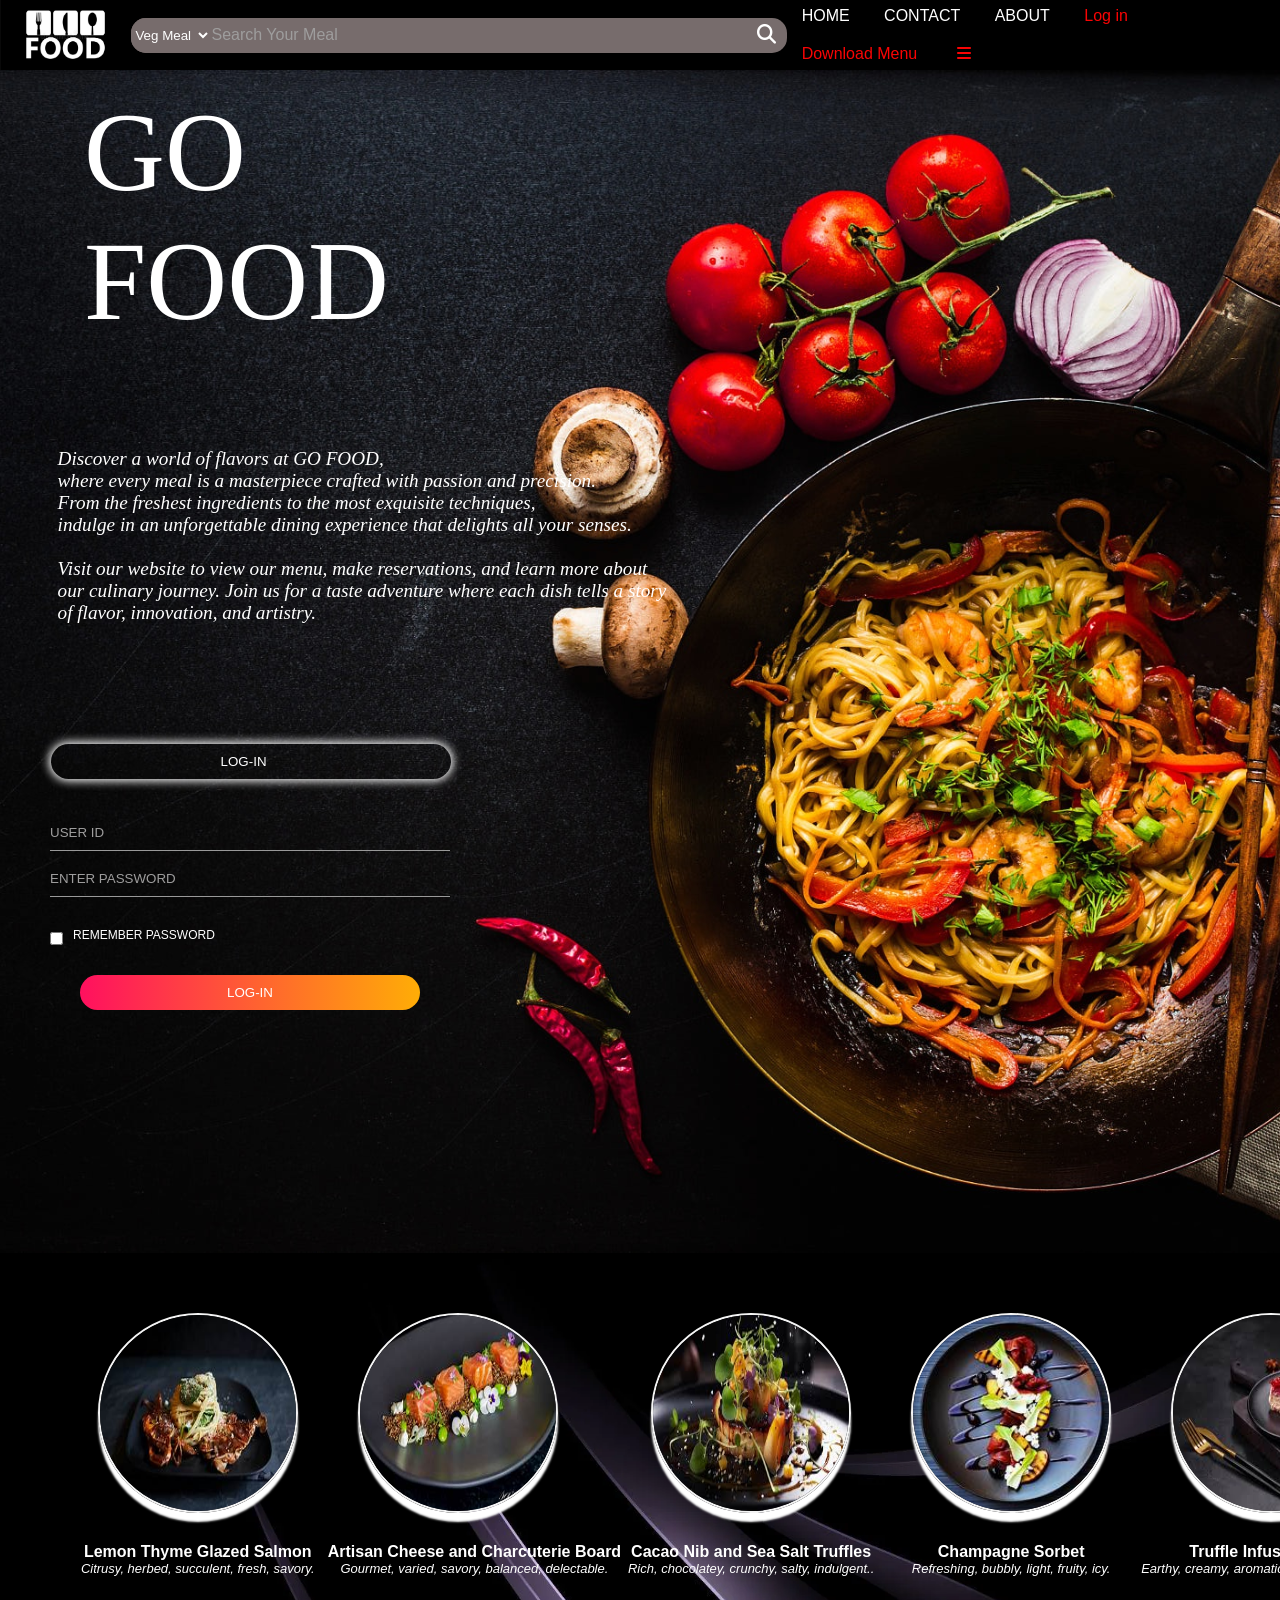
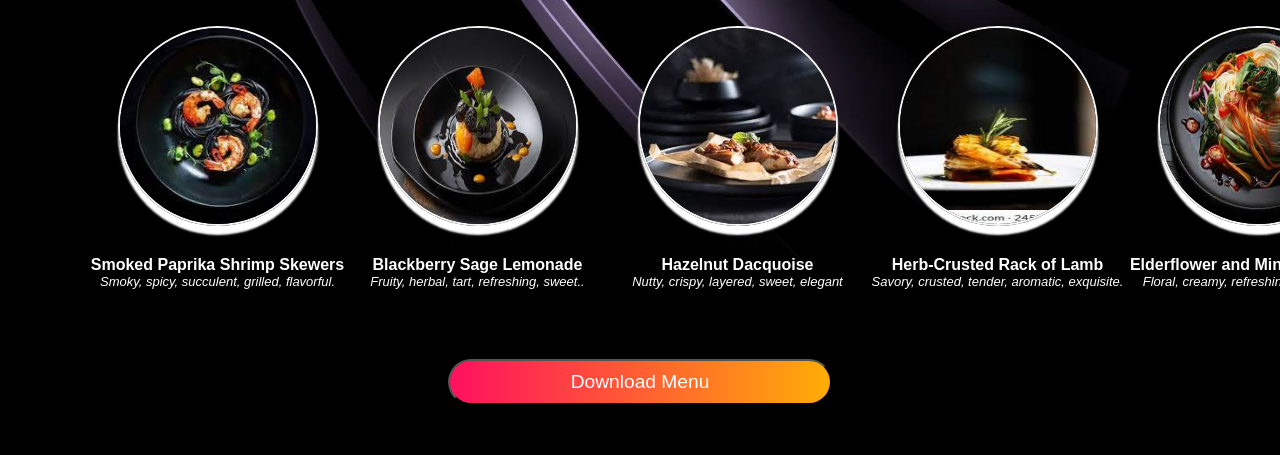
<file: index.html>
<!DOCTYPE html>
<html lang="en">

<head>
    <meta charset="UTF-8">
    <meta name="viewport" content="width=device-width, initial-scale=1.0">
    <title>SINGLE PAGE WEBSITE</title>

    <!-- link of fontawsom -->
    <link rel="stylesheet" href="https://cdnjs.cloudflare.com/ajax/libs/font-awesome/6.5.2/css/all.min.css"
        integrity="sha512-SnH5WK+bZxgPHs44uWIX+LLJAJ9/2PkPKZ5QiAj6Ta86w+fsb2TkcmfRyVX3pBnMFcV7oQPJkl9QevSCWr3W6A=="
        crossorigin="anonymous" referrerpolicy="no-referrer" />

    <!-- link of css file -->
    <link rel="stylesheet" href="style.css">
</head>

<body>


    <header>


        <nav>

            <img src="logo2.jpg" class="logo">
            <div class="nav-serch">
                <select class="serch-option">
                    <option>Veg Meal</option>
                    <option>Non-Veg Meal</option>
                </select>
                <input placeholder="Search Your Meal" class="serch-input">
                <div class="serch-icon">
                    <i class="fa-solid fa-magnifying-glass"></i>
                </div>
            </div>

            <div>

                <ul>
                    <Li><a href="index.html" class="NAV-OP">HOME</a></Li>
                    <Li><a href="about.html" class="NAV-OP">CONTACT</a></Li>
                    <Li><a href="CONTECT.HTML" class="NAV-OP">ABOUT</a></Li>
                    <Li><a href="#btn1" class="login-btn">Log in</a></Li>
                    <Li><a href="#btn-bg" class="btn">Download Menu</a></Li>
                    <Li><a href="dasbord.html" class="btn"><i class="fa-solid fa-bars"></i></a></Li>
                </ul>
            </div>
        </nav>

        </div>

        </div>

    </header>
    <div class="backimg">

    </div>

    <div class="hero">

        <div class="hero-mag">
            <PRE>
        <h1>   GO 
   FOOD</h1>
    <p>      
        
      
            Discover a world of flavors at GO FOOD, 
            where every meal is a masterpiece crafted with passion and precision.
            From the freshest ingredients to the most exquisite techniques,
            indulge in an unforgettable dining experience that delights all your senses. 
        
            Visit our website to view our menu, make reservations, and learn more about
            our culinary journey. Join us for a taste adventure where each dish tells a story 
            of flavor, innovation, and artistry.
        </p>
        </PRE>
        <div id="btn1">
            <div class="form-box">

                <div class="form-button">
                    <div class="button-box">
                        <div id="btn">

                        </div>
                        <button type="button" class="toggle-button " onclick="login()">LOG-IN</button>
                        <!-- <button type="button" class="toggle-button " onclick="signin()">SIGN-IN</button> -->
                       
                    </div>

                </div>
            </div>
        </div>
   
        <form id="log-in" class="input-group">
            <input type="text" class="input-fiald" placeholder="USER ID" required>
            <input type="email" class="input-fiald" placeholder="ENTER PASSWORD" required>
            <input type="checkbox" class="check-box"><span>REMEMBER PASSWORD</span>
            <button type="submit" class="submit-btn"><a href="menu.html">LOG-IN</a></button>
            

        </form>

        <!-- <form id="sign-in" class="input-group1">
            <input type="text" class="input-fiald" placeholder="USER ID" required>
            <input type="text" class="input-fiald" placeholder="E-MAIL ID" required>
            <input type="text" class="input-fiald" placeholder="ENTER PASSWORD" required>
            <input type="checkbox" class="check-box"><span>I AGREED TO THE TERMS AND CONDITIONS</span>
            <button type="submit" class="submit-btn">SIGN-IN</button>
        
        </form>     -->


    </div>





    </div>

    <div class="homeb1">
        <div class="box">
            <div class="food-img"><img src="3i.jpeg" alt="#">
                <h4>Lemon Thyme Glazed Salmon</h4>
                <p>Citrusy, herbed, succulent, fresh, savory.</p>
            </div>
            <div class="food-img"><img src="4i.jpeg" alt="#">
                <h4>Artisan Cheese and Charcuterie Board</h4>
                 <p>Gourmet, varied, savory, balanced, delectable.</p>
            </div>
            <div class="food-img"><img src="12i.jpeg" alt="#">
                <h4>Cacao Nib and Sea Salt Truffles</h4>
                 <p>Rich, chocolatey, crunchy, salty, indulgent..</p>
            </div>
            <div class="food-img"><img src="6i.jpeg" alt="#">
                <h4>Champagne Sorbet</h4>
                 <p>Refreshing, bubbly, light, fruity, icy.</p>
            </div>
            <div class="food-img"><img src="9i.jpeg" alt="#">
                <h4>Truffle Infused Risotto </h4>
                 <p>Earthy, creamy, aromatic, decadent, luxurious.</p>
            </div>
            <div class="food-img"><img src="2i.jpeg" alt="#">
                <h4>Smoked Paprika Shrimp Skewers</h4>
                 <p>Smoky, spicy, succulent, grilled, flavorful.</p>
            </div>
            <div class="food-img"><img src="5i.jpeg" alt="#">
                <h4>Blackberry Sage Lemonade</h4>
                 <p>Fruity, herbal, tart, refreshing, sweet..</p>
            </div>
            <div class="food-img"><img src="13i.jpeg" alt="#">
                <h4>Hazelnut Dacquoise</h4>
                 <p>Nutty, crispy, layered, sweet, elegant</p>
            </div>
            <div class="food-img"><img src="10i.jpeg" alt="#">
                <h4>Herb-Crusted Rack of Lamb</h4>
                 <p>Savory, crusted, tender, aromatic, exquisite.</p>
            </div>
            <div class="food-img"><img src="11i.jpeg" alt="#">
                <h4>Elderflower and Mint Panna Cotta</h4>
                 <p>Floral, creamy, refreshing, light, delicate</p>
            </div>
       
        </div>




       
    </div>
    
      <div id="btn-bg">
        <button type="submit" class="menu-btn"><a href="menu.html" class="login-btn2">Download Menu</a></button>
      </div>

    <div class="home2-hed">
   
    </div>


</body>

</html>
</file>
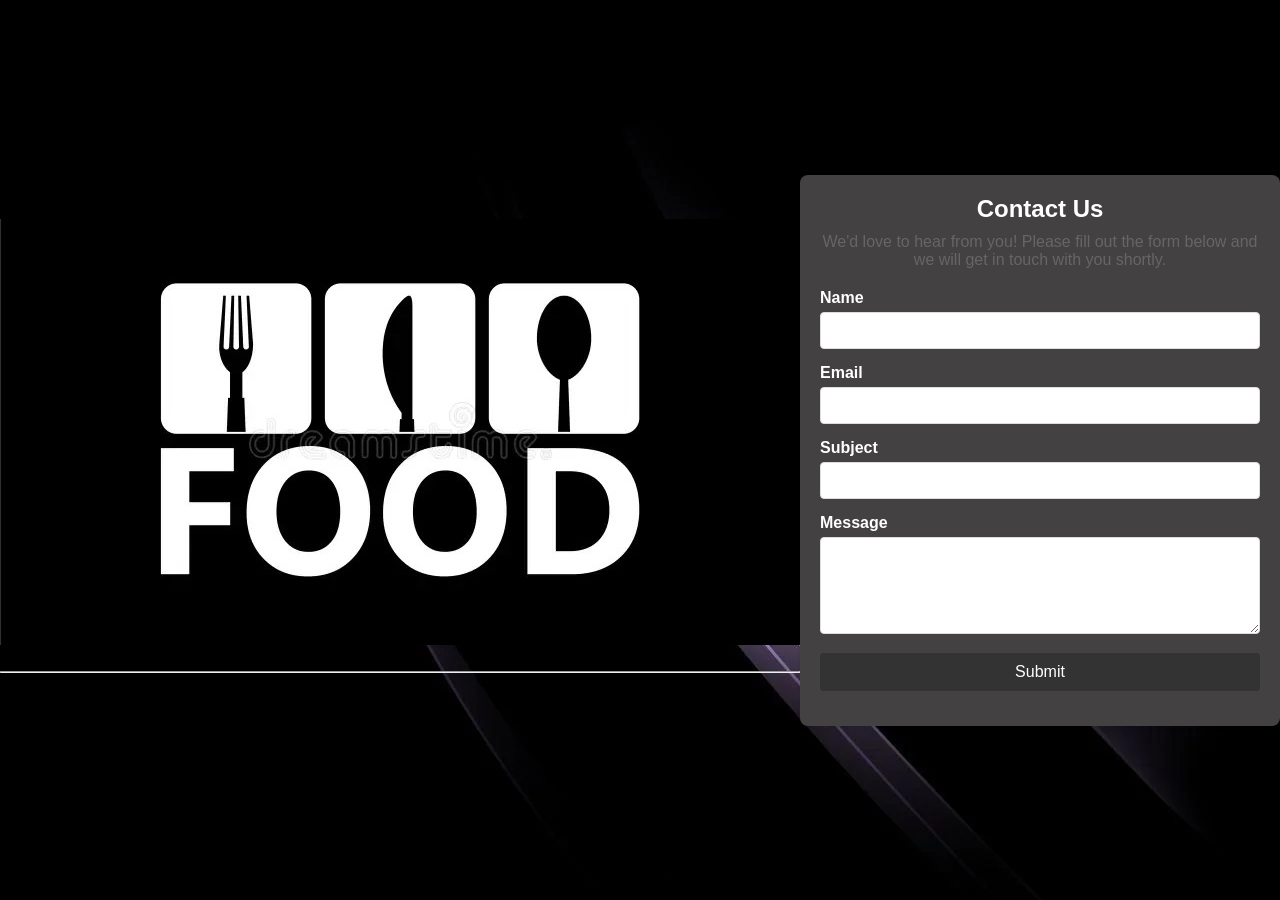
<file: about.html>
<!DOCTYPE html>
<html lang="en">
<head>
    <meta charset="UTF-8">
    <meta name="viewport" content="width=device-width, initial-scale=1.0">
    <title>about</title>


     <!-- link of fontawsom -->
     <link rel="stylesheet" href="https://cdnjs.cloudflare.com/ajax/libs/font-awesome/6.5.2/css/all.min.css"
     integrity="sha512-SnH5WK+bZxgPHs44uWIX+LLJAJ9/2PkPKZ5QiAj6Ta86w+fsb2TkcmfRyVX3pBnMFcV7oQPJkl9QevSCWr3W6A=="
     crossorigin="anonymous" referrerpolicy="no-referrer" />

     <!-- link of css file -->
     <link rel="stylesheet" href="style11.css">
</head>
<body>
    
    <div class="top-heading">
        <img src="logo2.jpg" class="logo">
        <h1></h1>
        
        <div class="hr">
            <HR>
        </div> 
    </div>
    
    <div class="contact-container">
        <header>
            <h1>Contact Us</h1>
            <p>We'd love to hear from you! Please fill out the form below and we will get in touch with you shortly.</p>
        </header>
        <form action="#" method="post">
            <div class="form-group">
                <label for="name">Name</label>
                <input type="text" id="name" name="name" required>
            </div>
            <div class="form-group">
                <label for="email">Email</label>
                <input type="email" id="email" name="email" required>
            </div>
            <div class="form-group">
                <label for="subject">Subject</label>
                <input type="text" id="subject" name="subject" required>
            </div>
            <div class="form-group">
                <label for="message">Message</label>
                <textarea id="message" name="message" rows="5" required></textarea>
            </div>
            <div class="form-group">
                <input type="submit" value="Submit">
            </div>
        </form>
    </div>
</body>
</html>
</file>
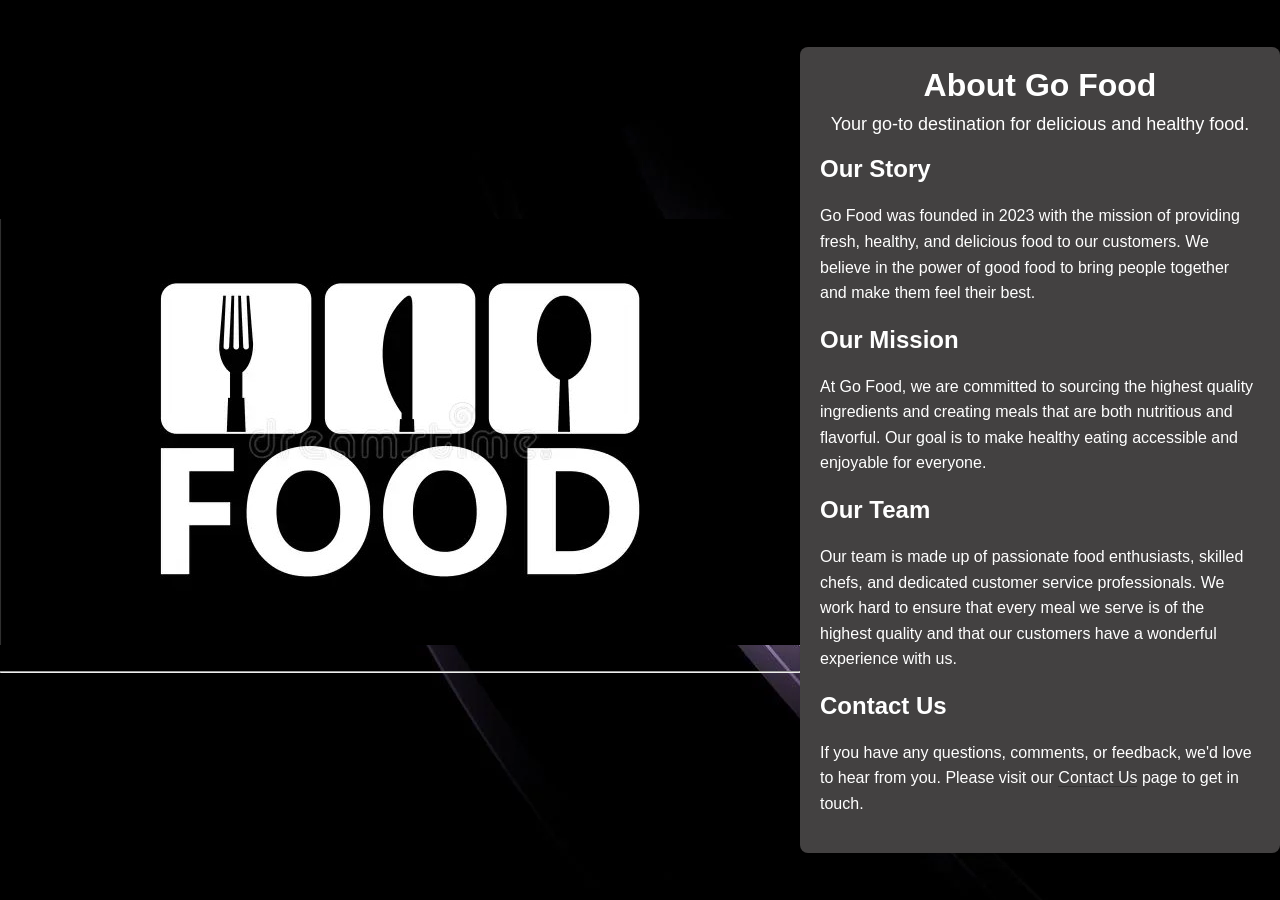
<file: CONTECT.HTML>
<!DOCTYPE html>
<html lang="en">
<head>
    <meta charset="UTF-8">
    <meta name="viewport" content="width=device-width, initial-scale=1.0">
    <title>About Us - Go Food</title>
    <link rel="stylesheet" href="styles5.css">
      <!-- link of fontawsom -->
      <link rel="stylesheet" href="https://cdnjs.cloudflare.com/ajax/libs/font-awesome/6.5.2/css/all.min.css"
      integrity="sha512-SnH5WK+bZxgPHs44uWIX+LLJAJ9/2PkPKZ5QiAj6Ta86w+fsb2TkcmfRyVX3pBnMFcV7oQPJkl9QevSCWr3W6A=="
      crossorigin="anonymous" referrerpolicy="no-referrer" />
 
      
</head>
<body>
    <div class="top-heading">
        <img src="logo2.jpg" class="logo">
        <h1></h1>
        
        <div class="hr">
            <HR>
        </div> 
    </div>
    <div class="about-container">
        <header>
            <h1>About Go Food</h1>
            <p>Your go-to destination for delicious and healthy food.</p>
        </header>
        <section class="about-content">
            <h2>Our Story</h2>
            <p>Go Food was founded in 2023 with the mission of providing fresh, healthy, and delicious food to our customers. We believe in the power of good food to bring people together and make them feel their best.</p>
            <h2>Our Mission</h2>
            <p>At Go Food, we are committed to sourcing the highest quality ingredients and creating meals that are both nutritious and flavorful. Our goal is to make healthy eating accessible and enjoyable for everyone.</p>
            <h2>Our Team</h2>
            <p>Our team is made up of passionate food enthusiasts, skilled chefs, and dedicated customer service professionals. We work hard to ensure that every meal we serve is of the highest quality and that our customers have a wonderful experience with us.</p>
            <h2>Contact Us</h2>
            <p>If you have any questions, comments, or feedback, we'd love to hear from you. Please visit our <a href="contact.html">Contact Us</a> page to get in touch.</p>
        </section>
    </div>
</body>
</html>
</file>
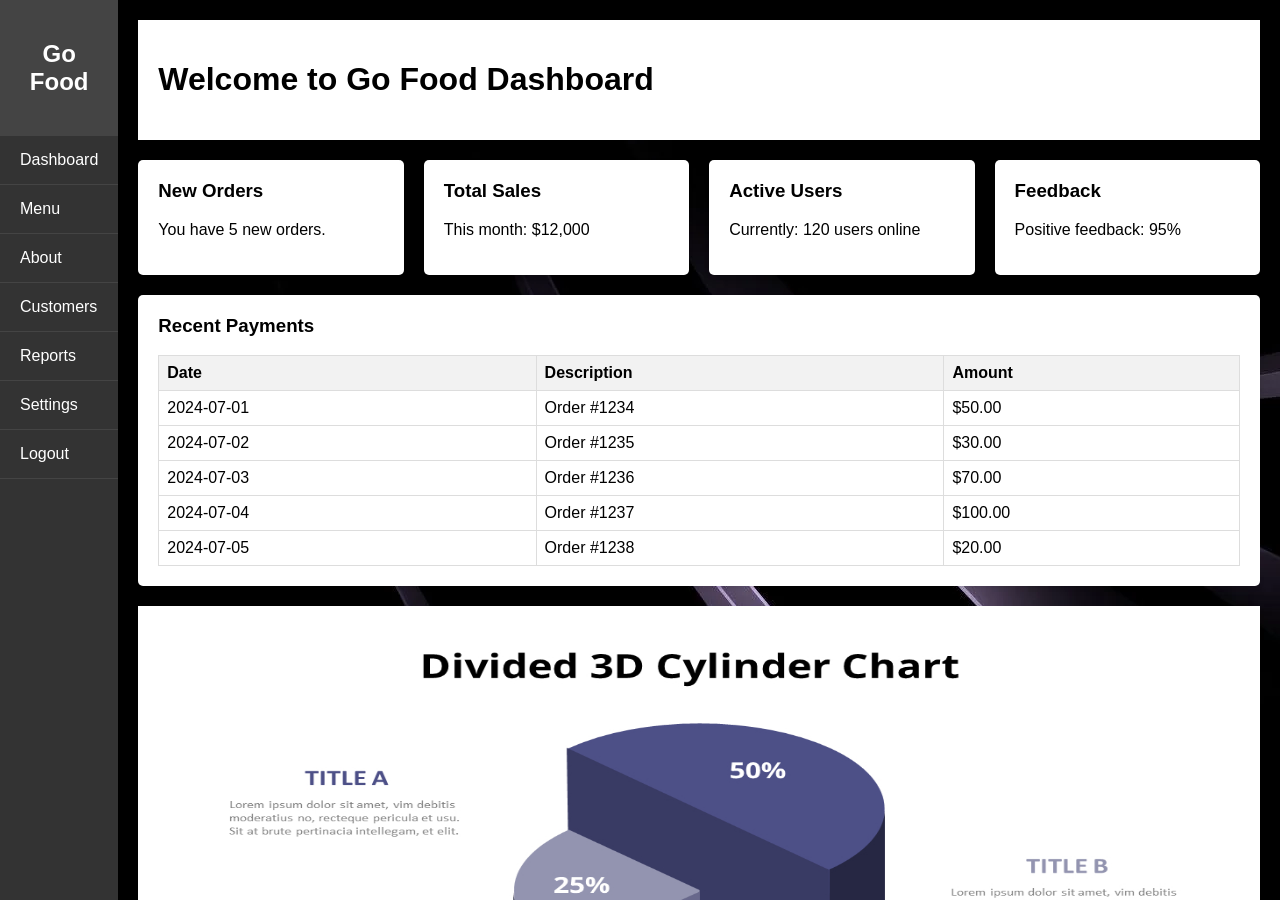
<file: dasbord.html>
<!DOCTYPE html>
<html lang="en">
<head>
    <meta charset="UTF-8">
    <meta name="viewport" content="width=device-width, initial-scale=1.0">
    <title>Go Food Dashboard</title>
    <link rel="stylesheet" href="styledas.css">
</head>
<body>
    <div class="dashboard">
        <div class="sidebar">
            <div class="sidebar-header">
                <h2>Go Food</h2>
            </div>
            <ul class="sidebar-menu">
                <li><a href="dasbord.html">Dashboard</a></li>
                <li><a href="menu.html">Menu</a></li>
                <li><a href="CONTECT.HTML">About</a></li>
                <li><a href="about.html">Customers</a></li>
                <li><a href="dasbord.html">Reports</a></li>
                <li><a href="#">Settings</a></li>
                <li><a href="#">Logout</a></li>
            </ul>
        </div>
        <div class="main-content">
            <div class="header">
                <h1>Welcome to Go Food Dashboard</h1>
            </div>
            <div class="content">
                <div class="card">
                    <h3>New Orders</h3>
                    <p>You have 5 new orders.</p>
                </div>
                <div class="card">
                    <h3>Total Sales</h3>
                    <p>This month: $12,000</p>
                </div>
                <div class="card">
                    <h3>Active Users</h3>
                    <p>Currently: 120 users online</p>
                </div>
                <div class="card">
                    <h3>Feedback</h3>
                    <p>Positive feedback: 95%</p>
                </div>
                <div class="card full-width">
                    <h3>Recent Payments</h3>
                    <table>
                        <thead>
                            <tr>
                                <th>Date</th>
                                <th>Description</th>
                                <th>Amount</th>
                            </tr>
                        </thead>
                        <tbody>
                            <tr>
                                <td>2024-07-01</td>
                                <td>Order #1234</td>
                                <td>$50.00</td>
                            </tr>
                            <tr>
                                <td>2024-07-02</td>
                                <td>Order #1235</td>
                                <td>$30.00</td>
                            </tr>
                            <tr>
                                <td>2024-07-03</td>
                                <td>Order #1236</td>
                                <td>$70.00</td>
                            </tr>
                            <tr>
                                <td>2024-07-04</td>
                                <td>Order #1237</td>
                                <td>$100.00</td>
                            </tr>
                            <tr>
                                <td>2024-07-05</td>
                                <td>Order #1238</td>
                                <td>$20.00</td>
                            </tr>
                        </tbody>
                       
                    </table>
                   
                </div>
                <div class="card-full-width">
                    <img src="./pie3d.jpg" alt="">
                </div>
            </div>
        </div>
        
       

       
    </div>
 
</body>
</html>
</file>
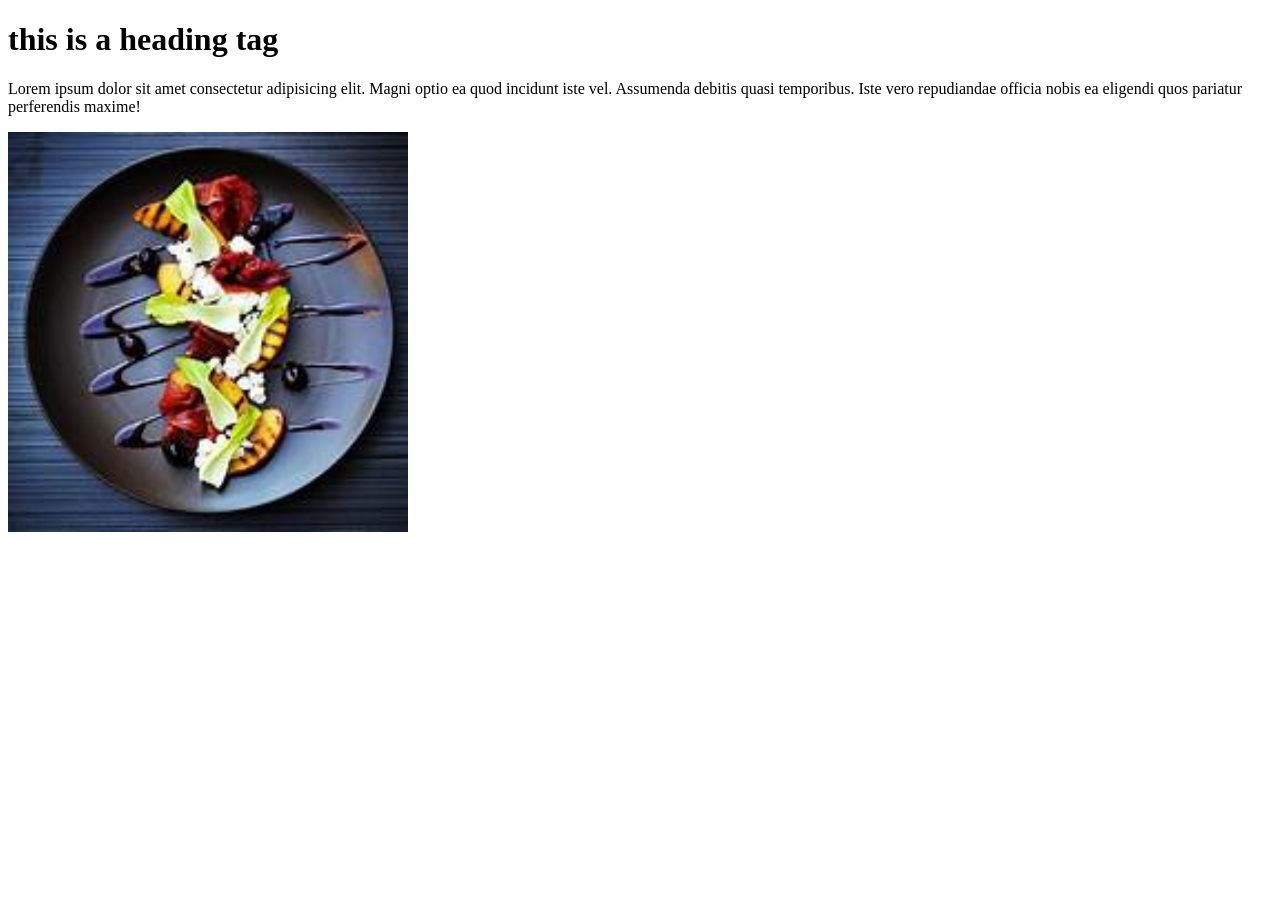
<file: htm1l.html>
<!DOCTYPE html>
<html lang="en">
<head>
    <meta charset="UTF-8">
    <meta name="viewport" content="width=device-width, initial-scale=1.0">
    <title>heading</title>
    <link rel="">
</head>
<body>
    <h1>this is a heading tag</h1>

    <p>Lorem ipsum dolor sit amet consectetur adipisicing elit. Magni optio ea quod incidunt iste vel. Assumenda debitis quasi temporibus. Iste vero repudiandae officia nobis ea eligendi quos pariatur perferendis maxime!</p>


    <img src="6i.jpeg" alt="this is img" height="400px" >

</body>
</html>
</file>
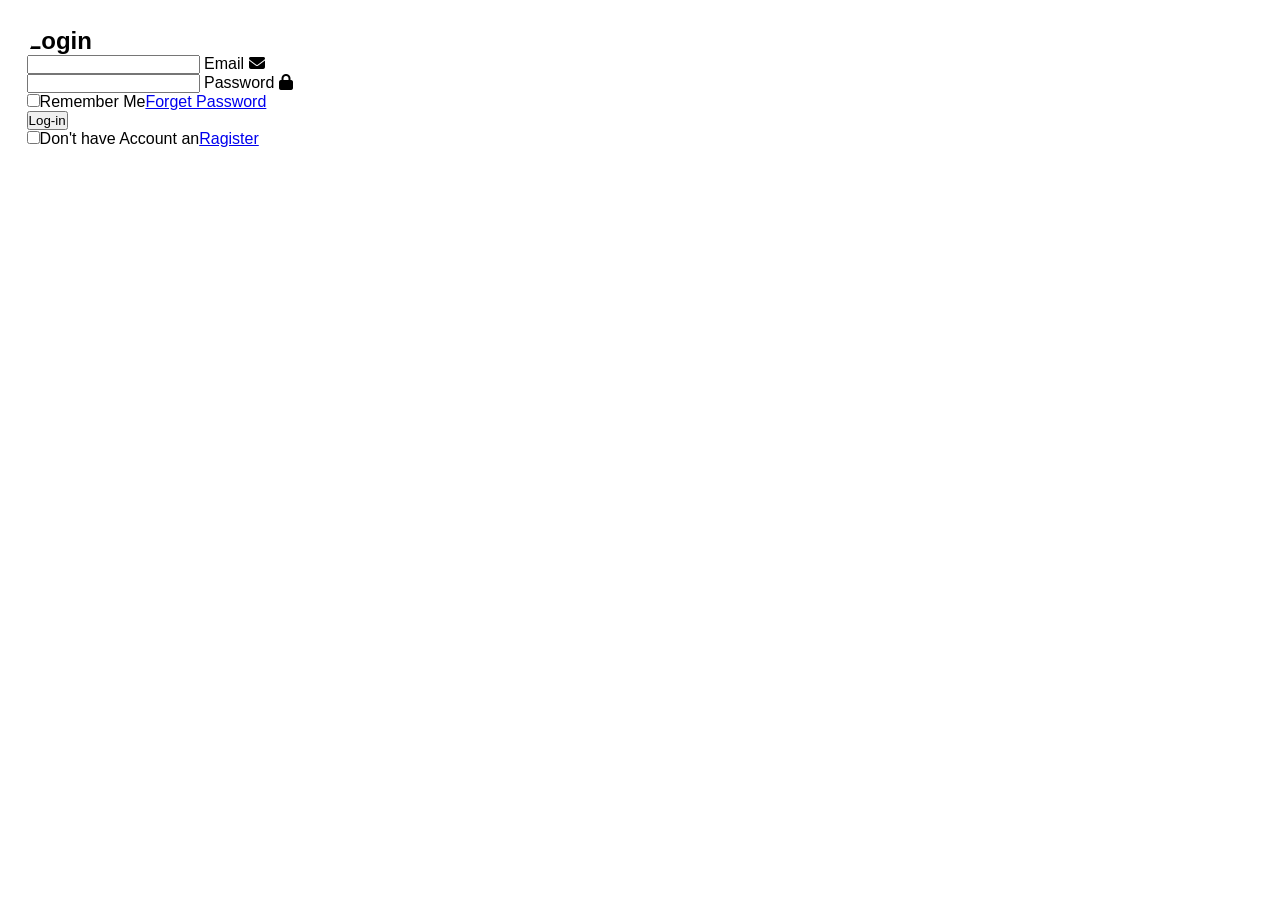
<file: htmlfinallogin.html>
<!DOCTYPE html>
<html lang="en">
<head>
    <meta charset="UTF-8">
    <meta name="viewport" content="width=device-width, initial-scale=1.0">
    <title>Document</title>

    <!-- link of fontawsom -->
    <link rel="stylesheet" href="https://cdnjs.cloudflare.com/ajax/libs/font-awesome/6.5.2/css/all.min.css" integrity="sha512-SnH5WK+bZxgPHs44uWIX+LLJAJ9/2PkPKZ5QiAj6Ta86w+fsb2TkcmfRyVX3pBnMFcV7oQPJkl9QevSCWr3W6A==" crossorigin="anonymous" referrerpolicy="no-referrer" />
    
     <!-- link of css file -->
    <link rel="stylesheet" href="style1.css">
</head>
<body>

    <div class="container1">
        <h2>Login</h2>
        <form action="">
            <div class="form-group">
                <input type="email">
                <label for ="">Email</label>
                <i class="fa-solid fa-envelope"></i>
            </div>
            <div class="form-group">
                <input type="password">
                <label for ="">Password</label>
                <i class="fa-solid fa-lock"></i>
            </div>
            <p><input type="checkbox">Remember Me<a href="#">Forget Password</a></p>

            <input type="button" value="Log-in">
                <p><input type="checkbox">Don't have Account an<a href="#">Ragister</a></p>
        </form>
    </div>
    
</body>
</html>


<script>
    
    var x = document.getElementById("log-in")
    var y = document.getElementById("sign-in")
    var z = document.getElementById("btn")
    
    function signin(){
        x.style.left="-500px";
        y.style.left="-450px";
        z.style.left="180px";
    
    }
    
    function login(){
        x.style.left="60px";
        y.style.left="50px";
        z.style.left="0px";
    
    }
    
    
    </script>
    

    


    <!-- 
*

*

8
88888
88
8
8
8-->
</file>
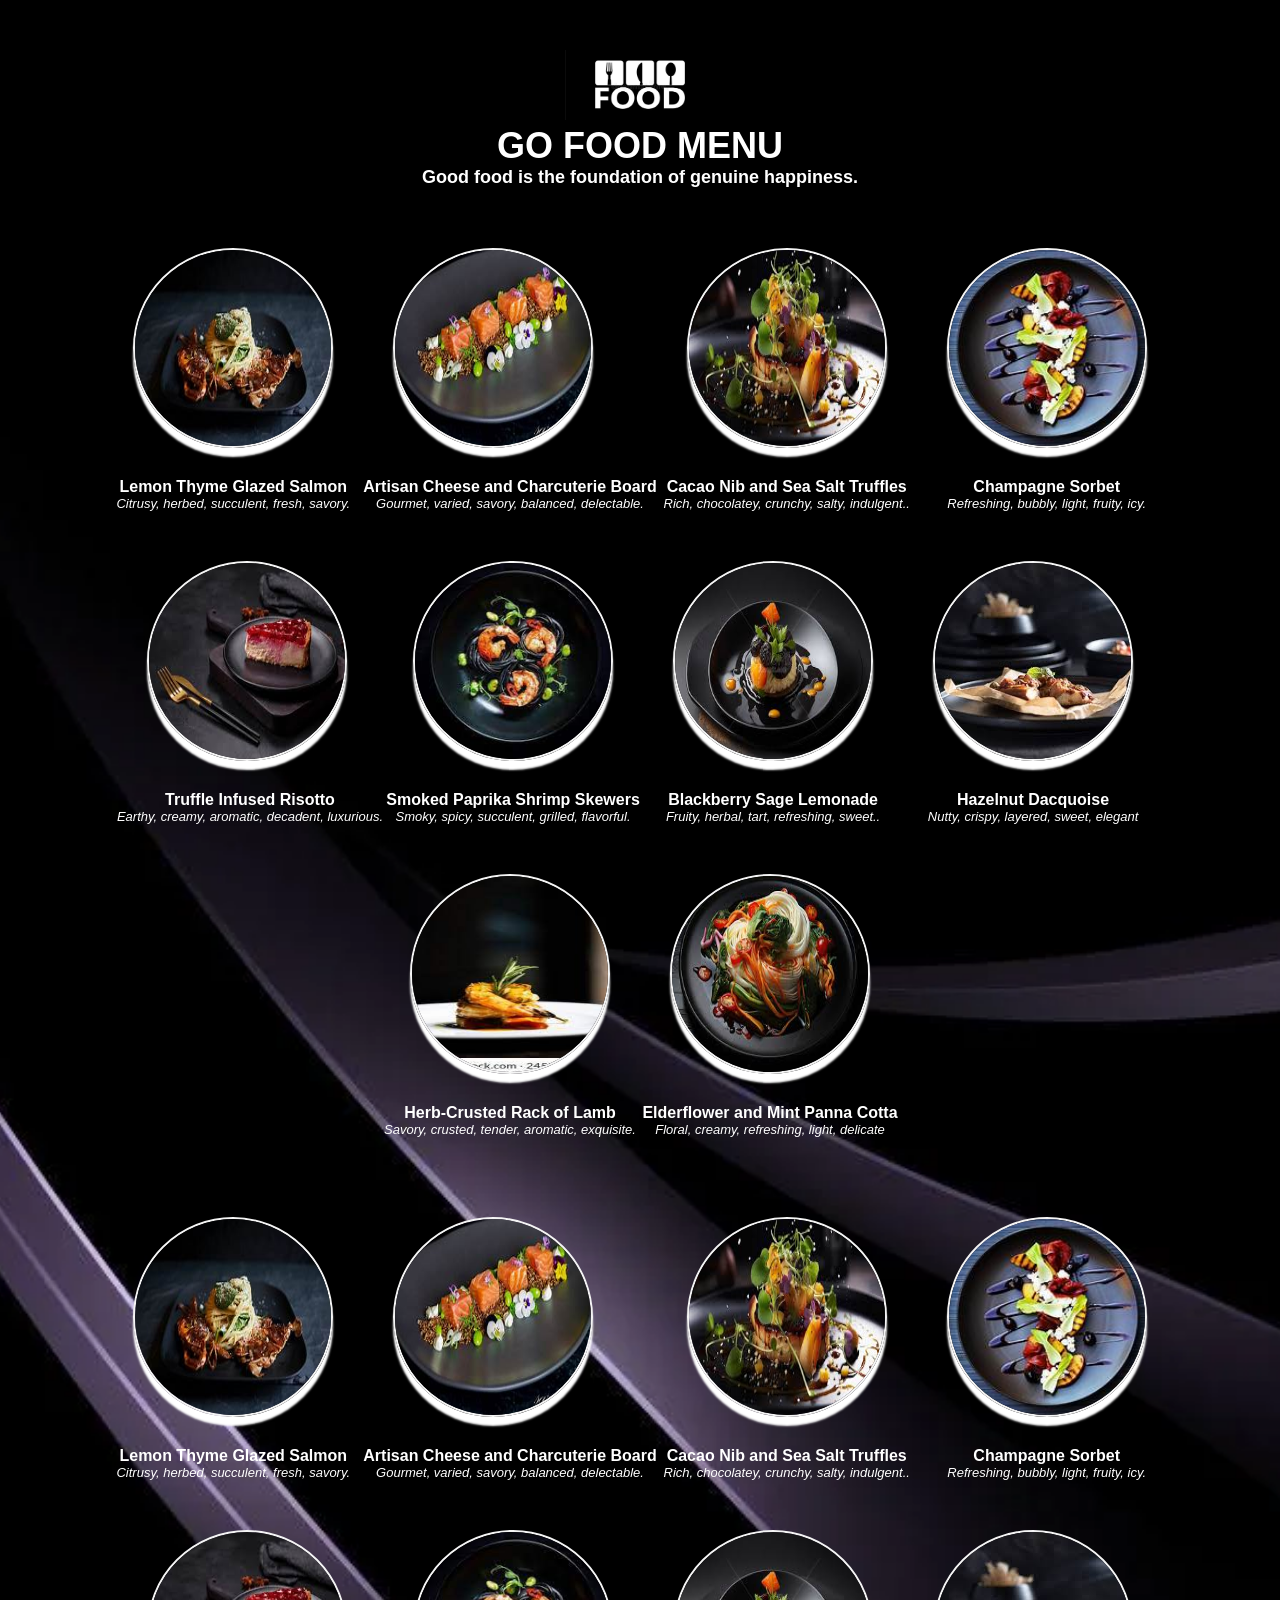
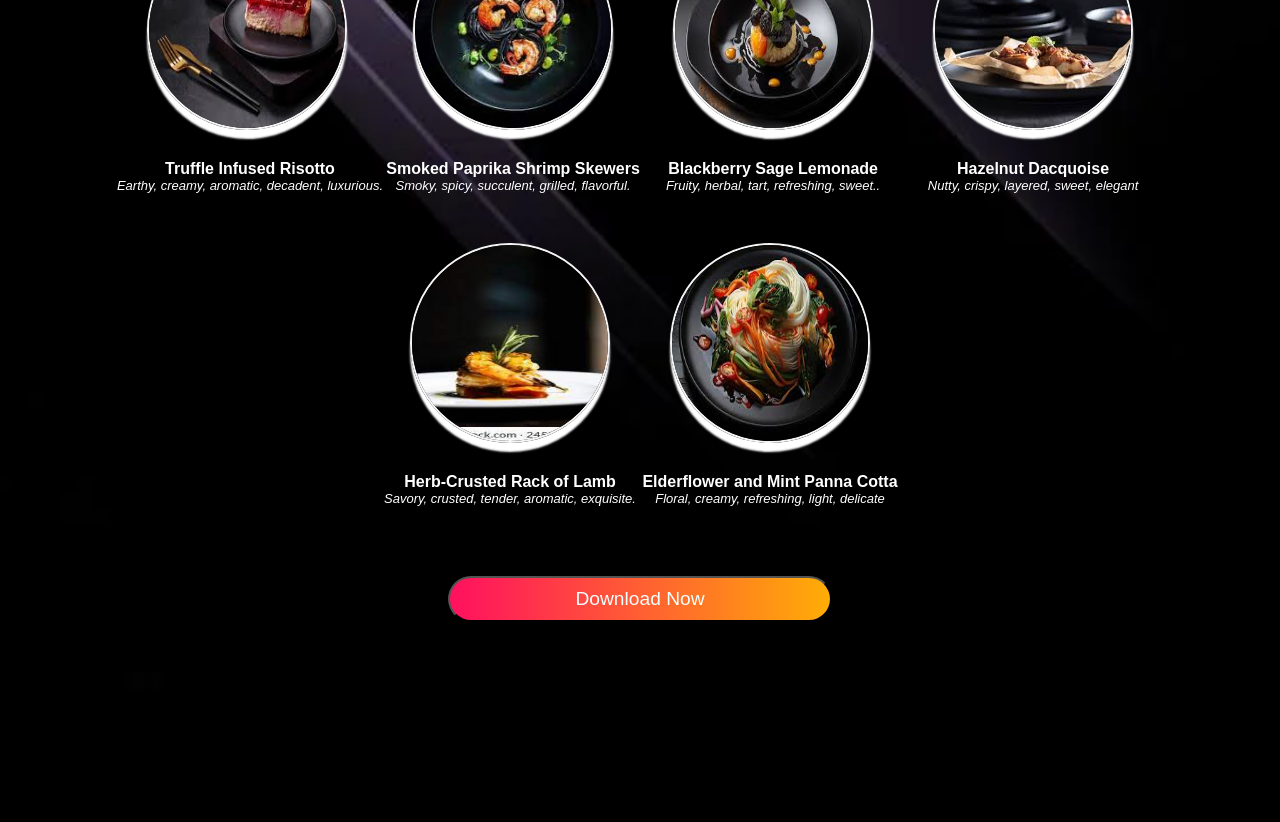
<file: menu.html>
<!DOCTYPE html>
<html lang="en">
<head>
    <meta charset="UTF-8">
    <meta name="viewport" content="width=device-width, initial-scale=1.0">
    <title>menu</title>


     <!-- link of fontawsom -->
     <link rel="stylesheet" href="https://cdnjs.cloudflare.com/ajax/libs/font-awesome/6.5.2/css/all.min.css"
     integrity="sha512-SnH5WK+bZxgPHs44uWIX+LLJAJ9/2PkPKZ5QiAj6Ta86w+fsb2TkcmfRyVX3pBnMFcV7oQPJkl9QevSCWr3W6A=="
     crossorigin="anonymous" referrerpolicy="no-referrer" />

     <!-- link of css file -->
     <link rel="stylesheet" href="style.css">
</head>
<body>
    
    <div class="top-heading">
        <img src="logo2.jpg" class="logo">
        <h1>GO FOOD MENU</h1>
        <P>Good food is the foundation of genuine happiness.</P>
       
    </div>
   
     
    <div class="homeb12">
        <div class="box">
            <div class="food-img"><img src="3i.jpeg" alt="#">
                <h4>Lemon Thyme Glazed Salmon</h4>
                <p>Citrusy, herbed, succulent, fresh, savory.</p>
            </div>
            <div class="food-img"><img src="4i.jpeg" alt="#">
                <h4>Artisan Cheese and Charcuterie Board</h4>
                 <p>Gourmet, varied, savory, balanced, delectable.</p>
            </div>
            <div class="food-img"><img src="12i.jpeg" alt="#">
                <h4>Cacao Nib and Sea Salt Truffles</h4>
                 <p>Rich, chocolatey, crunchy, salty, indulgent..</p>
            </div>
            <div class="food-img"><img src="6i.jpeg" alt="#">
                <h4>Champagne Sorbet</h4>
                 <p>Refreshing, bubbly, light, fruity, icy.</p>
            </div>
            <div class="food-img"><img src="9i.jpeg" alt="#">
                <h4>Truffle Infused Risotto </h4>
                 <p>Earthy, creamy, aromatic, decadent, luxurious.</p>
            </div>
            <div class="food-img"><img src="2i.jpeg" alt="#">
                <h4>Smoked Paprika Shrimp Skewers</h4>
                 <p>Smoky, spicy, succulent, grilled, flavorful.</p>
            </div>
            <div class="food-img"><img src="5i.jpeg" alt="#">
                <h4>Blackberry Sage Lemonade</h4>
                 <p>Fruity, herbal, tart, refreshing, sweet..</p>
            </div>
            <div class="food-img"><img src="13i.jpeg" alt="#">
                <h4>Hazelnut Dacquoise</h4>
                 <p>Nutty, crispy, layered, sweet, elegant</p>
            </div>
            <div class="food-img"><img src="10i.jpeg" alt="#">
                <h4>Herb-Crusted Rack of Lamb</h4>
                 <p>Savory, crusted, tender, aromatic, exquisite.</p>
            </div>
            <div class="food-img"><img src="11i.jpeg" alt="#">
                <h4>Elderflower and Mint Panna Cotta</h4>
                 <p>Floral, creamy, refreshing, light, delicate</p>
            </div>
       
        <div class="box">
            <div class="food-img"><img src="3i.jpeg" alt="#">
                <h4>Lemon Thyme Glazed Salmon</h4>
                <p>Citrusy, herbed, succulent, fresh, savory.</p>
            </div>
            <div class="food-img"><img src="4i.jpeg" alt="#">
                <h4>Artisan Cheese and Charcuterie Board</h4>
                 <p>Gourmet, varied, savory, balanced, delectable.</p>
            </div>
            <div class="food-img"><img src="12i.jpeg" alt="#">
                <h4>Cacao Nib and Sea Salt Truffles</h4>
                 <p>Rich, chocolatey, crunchy, salty, indulgent..</p>
            </div>
            <div class="food-img"><img src="6i.jpeg" alt="#">
                <h4>Champagne Sorbet</h4>
                 <p>Refreshing, bubbly, light, fruity, icy.</p>
            </div>
            <div class="food-img"><img src="9i.jpeg" alt="#">
                <h4>Truffle Infused Risotto </h4>
                 <p>Earthy, creamy, aromatic, decadent, luxurious.</p>
            </div>
            <div class="food-img"><img src="2i.jpeg" alt="#">
                <h4>Smoked Paprika Shrimp Skewers</h4>
                 <p>Smoky, spicy, succulent, grilled, flavorful.</p>
            </div>
            <div class="food-img"><img src="5i.jpeg" alt="#">
                <h4>Blackberry Sage Lemonade</h4>
                 <p>Fruity, herbal, tart, refreshing, sweet..</p>
            </div>
            <div class="food-img"><img src="13i.jpeg" alt="#">
                <h4>Hazelnut Dacquoise</h4>
                 <p>Nutty, crispy, layered, sweet, elegant</p>
            </div>
            <div class="food-img"><img src="10i.jpeg" alt="#">
                <h4>Herb-Crusted Rack of Lamb</h4>
                 <p>Savory, crusted, tender, aromatic, exquisite.</p>
            </div>
            <div class="food-img"><img src="11i.jpeg" alt="#">
                <h4>Elderflower and Mint Panna Cotta</h4>
                 <p>Floral, creamy, refreshing, light, delicate</p>
            </div>
       
        </div>

    </div>
 

    <div id="btn-bg">
        <button type="submit" class="menu-btn">Download Now</button>
      </div>

</body>
</html>
</file>
<file: style.css>
*{
    margin: 0;
    padding: 0;
    font-family: 'poppins' , sans-serif;
    box-sizing: border-box;  /* to count boder area inside a hight and width */
    
}


.hero{
    width: 100%;
    min-height: 100vh;
    background-image: url(backimg.webp);
    background-position: center;
    background-size: cover;
    /* padding: 10px 10px;     sir      why it making space between top boder and nav bar bodder   */    
    padding-bottom: 150px;
      overflow: hidden;    /* The overflow property specifies whether to clip the content or to add scrollbars when the content of an element is too big to fit in the specified area. */
}


.hero h1{
    color: white;
    font-weight: 400;
    font-family: Fantasy;
    font-size: 7rem;
    float: top;
    

}

.hero p{
    color: white;
    font-weight: 0;
    font-size: 1.2rem;
    float: top;
    font-family:serif;
    font-style: italic;

    
}



.form-box{
      width: 450px;
      height: 370px;
      position: relative;
      margin: 2%;
      margin-top: 1;
      background: transparent;
      padding: 1px;
      border-radius: 40px;
      overflow: hidden;   /*not working*/
    
}



.form-button{
    width: 400px;
    margin: 35px auto;
    position: relative;
    /* box-shadow: 0 0 20px 3px white; */
    border-radius: 40px;
    background: transparent;
    

}

.toggle-button{
    padding: 10px 170px;
    cursor: pointer;
    background: transparent;
    border: 0;
    outline: none;
    position: relative;
    color: white;
    text-align: center;
    justify-content: center;

   }

   /* .toggle-button:hover{
    padding: 10px 72px;
    cursor: pointer;
    background: transparent;
    border: 0;
    outline: none;
    position: relative;
    color: white;
    font-size: medium;
    

   } */
    

   

 #btn{

     top: 0;
     left: 0;
     position:absolute;
     width: 400px;
     height: 100%;
     background: transparent;
     box-shadow: 0 0 10px 2px white;
     border-radius: 30px;
     transition: .5s;
     

   }

   

   .input-group{
       top: 810px;
       left: 90px;
       position: absolute;
       width: 400px;
       transition:  .5s
       

    }

    .input-group:hover{
        top: 810px;
        left: 90px;
        position: absolute;
        width: 400px;
        transition:  .5s
        
 
     }
    .input-group1{
        top: 400px;
       left: 80px;
       position: absolute;
       width: 400px;
       transition:  .5s
       
    
 
     }
    

    .input-fiald{
        width: 100%;
        padding: 10px 0;
        margin:  5px 0;
        border-left: 0;
        border-top: 0;
        border-right: 0;
        border-bottom: 1px solid #999;
        outline: none;
        background: transparent;
    }

    .submit-btn{
        width: 85%;
        padding: 10px 30px;
        cursor: pointer;
        display: block;
        margin: auto;
        background: linear-gradient(to right,#ff105f,#ffad06);
        border-radius: 30px;
        outline: none;
        border: 0;
        text-decoration: none;
        color: #ffffff;
        font-weight: 400;
        
    } 
    .submit-btn a{
       
        text-decoration: none;
        color: #ffffff;
        font-weight: 400;
        
    }

    .submit-btn:hover{
        width: 85%;
        padding: 10px 30px;
        cursor: pointer;
        display: block;
        margin: auto;
        background: linear-gradient(to right,#ff105f,#ffad06);
        border-radius: 30px;
        outline: none;
        border: 0;
        box-shadow: 0 0 20px 3px white;
        
    }

.input-fiald{
    color: wheat;
}

input{
    color: #ffffff;
}

    .check-box{

    margin: 30px 10px 30px 0;
    }


    span{
        color: white;
        font-size: 12px;
        bottom: 68px;
        position: absolute;
    }


    #log-in{
        left: 50px;

    }
    #log-in1{
        left: 520px;

    }
    .submit-btn{
        color: white;
    }
    
    .feedback{

        top: 500;
       background-color: #000000;
        color: white;
        text-align: center;
        font-size: medium;
        padding-top: 10px;

    }

    #sign-in{
        right: 50px;
        margin-left: 500px;
         
     }
     

/* .form-box .button-box.log-in:hover ~form#log-in  {

    display: block;


  }   
    
  form#log-in{
    display: none;
  }
   */
nav{
      padding: 0 0;
      display: flex;
      height: 70px;
      align-items: center;
      justify-content: space-between;
      background-color: black; 
}

.logo{
    
    width: 150px;
    height: 70px;
    background-color: transparent;

}




.nav-serch{
    display: flex;
    justify-content:space-evenly;
    width: 750px;
    height: 35px;
    border-radius: 15px;
    color: white;
    background-color: rgb(119, 108, 108);
}


.serch-option{

   width: 80px;
   align-items: center;
   border-top-left-radius: 15px;
   border-bottom-left-radius: 15px;
   border: none;
   color: white;
   background-color: rgb(119, 108, 108);
}

.serch-input{
    width: 100%;/*how much area is left given to search input thts why i use 100% insted of 500px*/
    font-size: 1rem;
    border: none;
    color: white;   /*whyy it nor chngingg color************____?____******/
    background-color: rgb(119, 108, 108);
}
::placeholder {
    color: rgb(158, 157, 157);
  }
  

.serch-icon{
    width: 50px;
    display: flex;
    justify-content: center;  /*horizontal center*/
    align-items: center;      /*vertial center*/
    font-size: 1.2rem;
    color: white;
}

nav ul li{
    display: inline-block;  /*wy  i cant a le to use here flex*/
    list-style: none; 
    margin: 10px 15px;
    justify-content: space-between;
    color: white;
    background-color: transparent;
}
nav ul li:hover
{
    display: inline-block;  /*wy  i cant a le to use here flex*/
    list-style: none; 
    margin: 10px 15px;
    justify-content: space-between;
    color: rgb(250, 0, 0);
    /* text-decoration: underline; */
    text-decoration-color: #f90404;
    /* text-shadow: 0 0 20px 3px white; */
    background-color: transparent;
}

nav ul:hover{
    background-color: transparent;
}

/***** hover effect???????? *****/

.login-btn{
    text-decoration: none;
    color: #f90404;
    font-weight: 400;
}
.login-btn2{
    text-decoration: none;
    color: #ffffff;
    font-weight: 400;
}
.NAV-OP{
    text-decoration: none;
    color: #ffffff;
    font-weight: 400;
    background-color: transparent;

    
}

ul li:hover{

    text-shadow: 2px 2px 5px 5px white !important;

}
.NAV-OP:hover{
    /* text-decoration: none; */
    color: #f90000;
    font-weight: 400;
    /* background-color: white; */
    background-color: transparent;
    box-shadow: 2px 2px 5px 5px white !important;
}


.btn{
    text-decoration: none;
    color: #f90404;
    margin-right: 5px;
    font-weight: 400;
    background-color: none;
}



.homeb1{
  width:1475px;
  height: 100px auto;
  display: flex;
  background-color:#000000;
  background-image:url(back2.jpeg) ;
  background-position: center;
  background-size: cover;
  
  
}

.box{
  
    width: 100%;
    margin-top: 30px;
    display:flex;
    flex-wrap: wrap;
    justify-content: space-evenly;
    background-position: center;
    justify-content: center;
    
}

.box1{
  
    width: 100%;
    margin-LEFT: 25%;
    display:flex;
    flex-wrap: wrap;
    justify-content: space-evenly;
    background-position: center;
    
}

.box img{
    height: 200px;
    width: 200px;
    box-shadow: 0 9px 2px white;
    display: flex;
    margin: 30px;
    border-radius: 50%;
    border:2px solid rgb(244, 244, 244);
    background-size: cover;
    
    
    
}

.box img:hover{
    height: 200px;
    width: 200px;
    box-shadow: 0 0 20px 3px white;
    display: flex;
    margin: 30px;
    border-radius: 50%;
    border:2px solid rgb(240, 0, 0);
    background-size: cover;
    
    
}


.box1 img{
    height: 200px;
    width: 200px;
    box-shadow: 0 0 20px 3px white;
    display: flex;
    margin: 30px;
    border-radius: 50%;
    border:2px solid rgb(5, 5, 5);
    background-size: cover;
    
    
}

/* .box1 img:hover{
    height: 200px;
    width: 200px;
    box-shadow: 0 0 20px 3px white;
    display: flex;
    margin:30px;
    border-radius: 50%;
    border:2px solid rgb(255, 255, 255);
    background-size: cover;
    
    
} */

.food-img{

    color: white;
    text-align: center;
 
    
    
    
}
.food-img1 img{

    align-items: center;
    margin-right:480PX;
    

    
    
    
    
}


.homeb12{

    background-image:url(back2.jpeg) ;
    text-align: center;
    background-size: cover;
    width: 100%;
    min-height: 100vh;
    background-position: center;
    background-size: cover;
    /* padding: 10px 10px;     sir      why it making space between top boder and nav bar bodder   */    
    padding-bottom: 150px;
      overflow: hidden;  
    
    
    
    
}

.ox1-info{
    text-align: center;
    color: white;
    margin-top:250px ;
    justify-content: center;
}

.top-heading{
    background-color: #000000;
    color: white;
    font-weight: 600;
    text-align: center;
    padding-top: 50px;
    font-size: large;
    
   
    
    
}
.top-heading hr{
   width: 500px;
  margin-top: 100PX;
  margin: auto;
  justify-content: space-evenly;
  box-shadow: 0 0 20px 3px white;
  margin-bottom: 30px;
    
    
}

.top-heading .hr hr{
    width: 1000px;
   margin-top: 100PX;
   margin: auto;
   justify-content: space-evenly;
   box-shadow: 0 0 20px 3px white;
     
     
 }

.food-img p{
    font-style: italic;
    font-size: small;
    margin-bottom: 20PX;
}





.menu-btn{
       
        top: 600;
        width: 30%;
        height: auto;
        padding: 10px 30px;
        cursor: pointer;
        display: block;
        margin: auto;
        font-weight: 400;
        background-color: #ffffff;
        background: linear-gradient(to right,#ff105f,#ffad06);
        border-radius: 30px;
        outline: none;
        align-items: center;
        font-size: 1.2rem;
        color: azure;
        
        
}


.menu-btn:hover{
       
    top: 600;
    width: 30%;
    height: auto;
    padding: 10px 30px;
    cursor: pointer;
    display: block;
    margin: auto;
    font-weight: 400;
    background-color: #ffffff;
    background: linear-gradient(to right,#ff105f,#ffad06);
    border-radius: 30px;
    outline: none;
    align-items: center;
    font-size: 1.2rem;
    color: azure;
    border:2px solid rgb(244, 244, 244);
    
    
}


#btn-bg{

    background-color: #000000;
    padding-top: 50px;
    padding-bottom: 50px;
    
    
   
}
#btn-bg2{

    background-color: #000000;
    padding-top: 10px;
    padding-bottom: 10px;
    
    
   
}

.content-box {
    width: 900px;
    height: 350PX;
    right: 15PX;
    padding: 20px;
    color: white;
    margin: 20px auto;
    border: 2px solid #000000;
    border-radius: 10px;
    background-color: #000000;
    box-shadow: 0 4px 8px white;
    text-align: center;
    

}
.content-box h2 {
    margin-top: 0;
    font-size: 1.5em;
    color: #fffdfd;
}
.content-box p {
    font-size: 1em;
    color: #fffbfb;
}

/*  */
</file>
<file: style11.css>
body {
    margin: 0;
    font-family: Arial, sans-serif;
    background-color: #f4f4f4;
    display: flex;
    justify-content: center;
    align-items: center;
    height: 100vh;
    background-image: url(back2.jpeg);
}

.contact-container {
    background-color: #434141;
    padding: 20px;
    border-radius: 8px;
    box-shadow: 0 2px 4px rgba(0, 0, 0, 0.1);
    max-width: 500px;
    width: 100%;
    text-align: center;
}

header h1 {
    margin: 0 0 10px;
    font-size: 24px;
    color: white;
}

header p {
    margin: 0 0 20px;
    color: #666;
}

.form-group {
    margin-bottom: 15px;
    text-align: left;
}

.form-group label {
    display: block;
    margin-bottom: 5px;
    font-weight: bold;
    color: white;
}

.form-group input,
.form-group textarea {
    width: 100%;
    padding: 10px;
    border: 1px solid #ddd;
    border-radius: 4px;
    box-sizing: border-box;
}

.form-group input[type="submit"] {
    background-color: #333;
    color: #fff;
    border: none;
    cursor: pointer;
    font-size: 16px;
    transition: background-color 0.3s;
}

.form-group input[type="submit"]:hover {
    background-color: #555;
}
</file>
<file: styles5.css>
body {
    margin: 0;
    font-family: Arial, sans-serif;
    background-color: #f4f4f4;
    display: flex;
    justify-content: center;
    align-items: center;
    height: 100vh;
    background-image: url(back2.jpeg);
}

.about-container {
    background-color: #434141;
    padding: 20px;
    border-radius: 8px;
    box-shadow: 0 2px 4px rgba(0, 0, 0, 0.1);
    max-width: 800px;
    width: 100%;
    text-align: center;
}

header h1 {
    margin: 0 0 10px;
    font-size: 32px;
    color: white;
}

header p {
    margin: 0 0 20px;
    color: #666;
    font-size: 18px;
    color: white;
}

.about-content {
    text-align: left;
    color: white;
}

.about-content h2 {
    font-size: 24px;
    margin-top: 20px;
    color: white;
}

.about-content p {
    font-size: 16px;
    line-height: 1.6;
    color: #333;
    color: white;
}

.about-content a {
    color: #333;
    text-decoration: none;
    border-bottom: 1px solid #333;
    transition: color 0.3s, border-bottom-color 0.3s;
    color: white;
}

.about-content a:hover {
    color: #555;
    border-bottom-color: #555;
}
</file>
<file: styledas.css>
body {
    margin: 0;
    font-family: Arial, sans-serif;
    background-color: #000000;
    background-image: url(back2.jpeg);
}

.dashboard {
    display: flex;
    height: 100vh;
}

.sidebar {
    width: 250px;
    background-color: #333;
    color: #ffffff;
    display: flex;
    flex-direction: column;
}

.sidebar-header {
    padding: 20px;
    background-color: #444;
    text-align: center;
}

.sidebar-menu {
    list-style: none;
    padding: 0;
    margin: 0;
    flex-grow: 1;
}

.sidebar-menu li {
    border-bottom: 1px solid #444;
}

.sidebar-menu li a {
    display: block;
    padding: 15px 20px;
    color: #fff;
    text-decoration: none;
}

.sidebar-menu li a:hover {
    background-color: #555;
}

.main-content {
    flex-grow: 1;
    padding: 20px;
    overflow-y: auto;
}

.header {
    background-color: #ffffff;
    padding: 20px;
    box-shadow: 0 2px 4px rgba(0, 0, 0, 0.1);
    margin-bottom: 20px;
}

.content {
    display: flex;
    flex-wrap: wrap;
    gap: 20px;
}

.card {
    background-color: #fff;
    padding: 20px;
    box-shadow: 0 2px 4px rgba(0, 0, 0, 0.1);
    border-radius: 5px;
    flex: 1;
    min-width: 200px;
    max-width: calc(50% - 20px);
}

.full-width {
    width: 100%;
    max-width: 100%;
}

.card h3 {
    margin-top: 0;
}

table {
    width: 100%;
    border-collapse: collapse;
    margin-top: 10px;
}

table th, table td {
    border: 1px solid #ddd;
    padding: 8px;
    text-align: left;
}

table th {
    background-color: #f2f2f2;
}


.card-full-width{
    width: 100vw;
}

.card-full-width>img{
    width: 100%;
    height: 500px;

}
</file>
<file: style1.css>
*{
    margin: 0;
    padding: 0;
    font-family: 'poppins' , sans-serif;
    box-sizing: border-box;  /* to count boder area inside a hight and width */
}

.container1{

    width: 450px;
    height: 370px;
    position: relative;
    margin: 2%;
    margin-top: 1;
    background: transparent;
    padding: 1px;
    border-radius: 40px;
    overflow: hidden;
}
</file>
